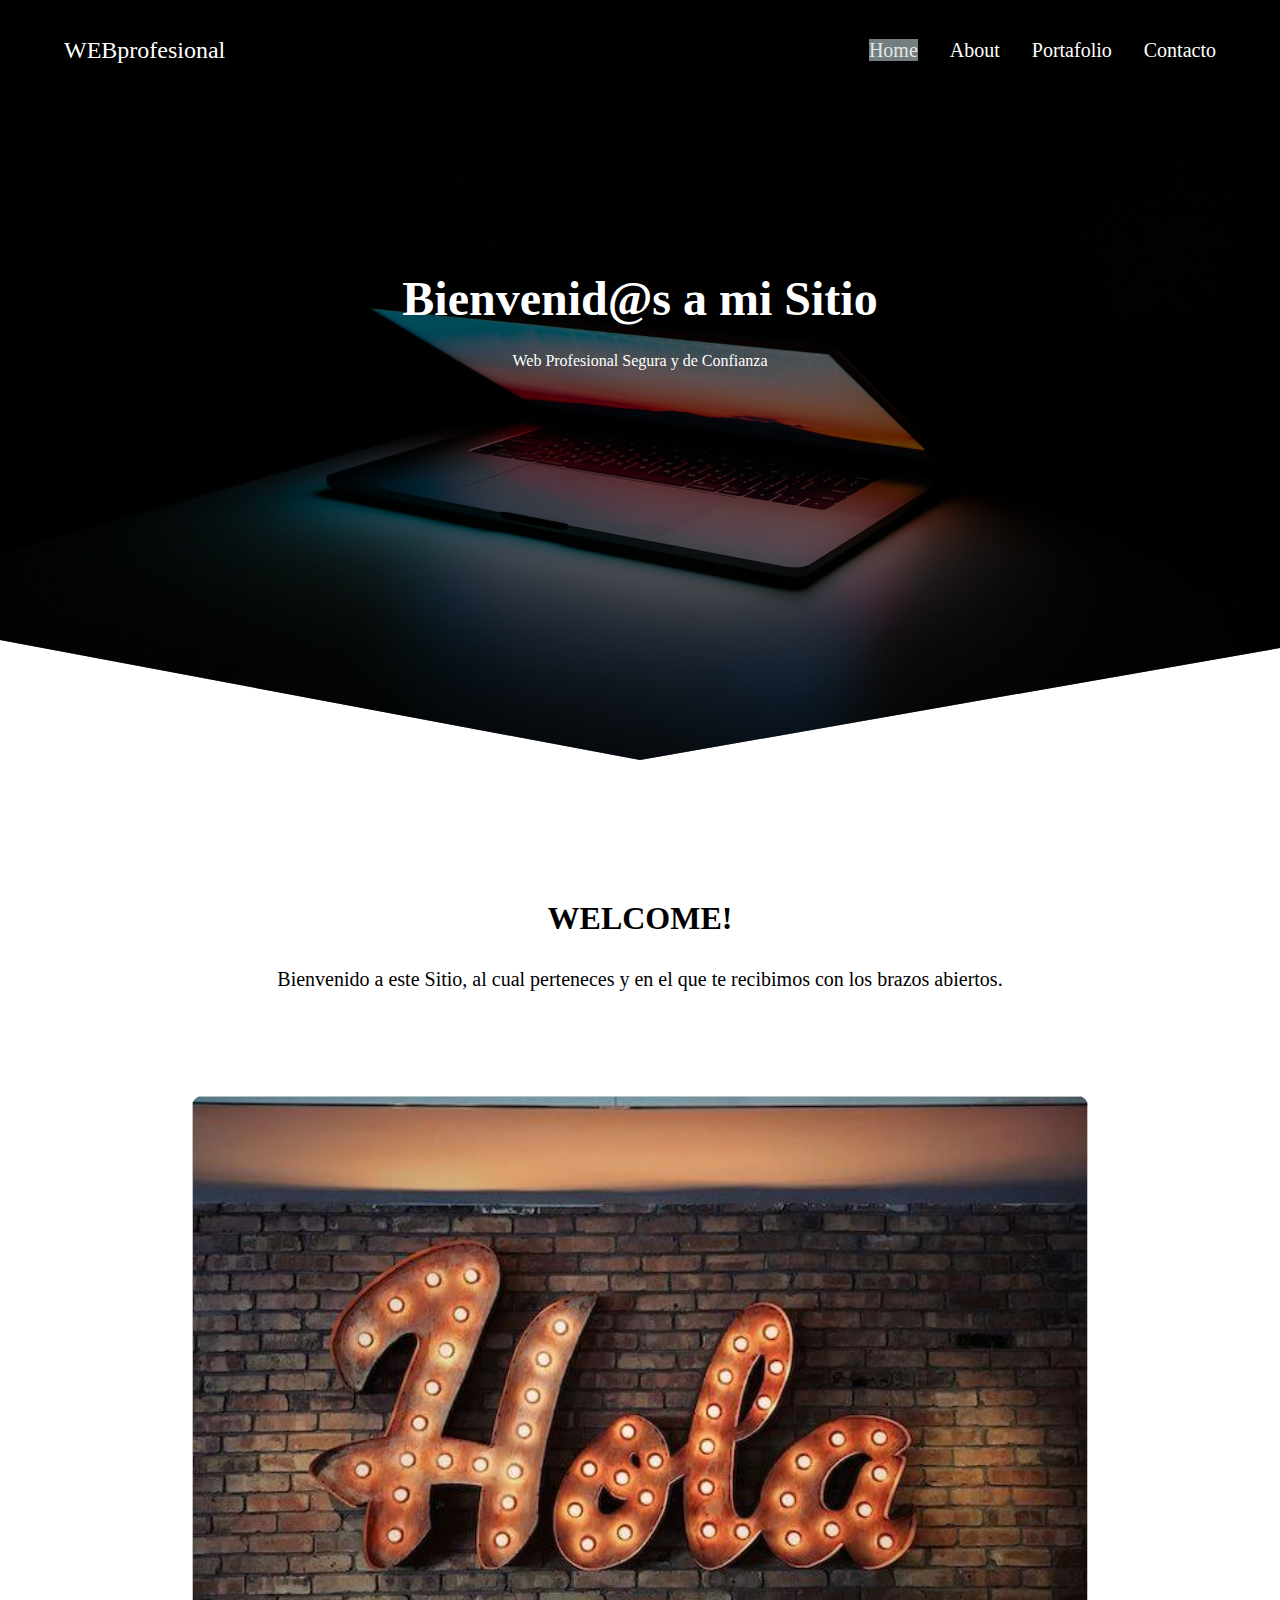
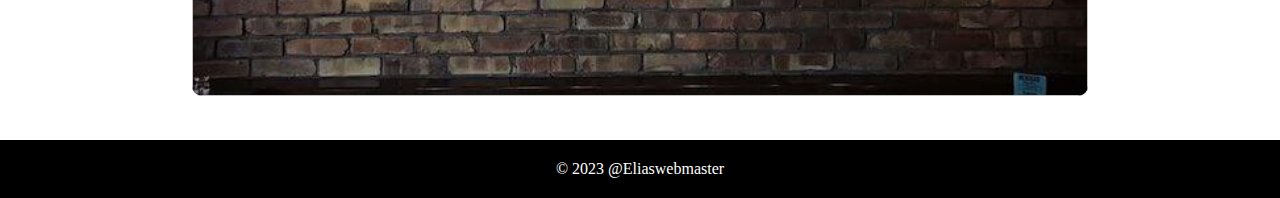
<file: index.html>
<!DOCTYPE html>
<html lang="es">
  <head>
    <meta charset="UTF-8" />
    <meta http-equiv="X-UA-Compatible" content="IE=edge" />
    <meta name="viewport" content="width=device-width, initial-scale=1.0" />
    <title>WEBpersonal</title>
    <link
      rel="shorcut icon"
      href="./assets/logos/icon.svg"
      type="image/x-icon"
    />
    <link rel="stylesheet" href="./css/style.css" />
  </head>
  <body>
    <header class="hero">
      <nav class="nav container">
        <div class="nav_logo">
          <h2 class="nav_title">WEBprofesional</h2>
        </div>
        <ul class="nav_link nav_link--menu">
          <li class="nav_items">
            <a href="index.html" class="nav_links active">Home</a>
          </li>
          <li class="nav_items">
            <a href="./pages/about.html" class="nav_links">About</a>
          </li>
          <li class="nav_items">
            <a href="./pages/portafolio.html" class="nav_links">Portafolio</a>
          </li>
          <li class="nav_items">
            <a href="./pages/contac.html" class="nav_links">Contacto</a>
          </li>
        </ul>
      </nav>

      <section class="hero_container container">
        <h1 class="hero_title">Bienvenid@s a mi Sitio</h1>
        <p class="hero_paragraph">Web Profesional Segura y de Confianza</p>        
      </section>
    </header>
    <main>
      <section class="container titulo">
        <h2 class="subtitle">WELCOME!</h2>
        <p class="paragraph">
          Bienvenido a este Sitio, al cual perteneces y en el que te recibimos
          con los brazos abiertos.
        </p>   
        
    </main>
      <div>
          <img class="image">    
      </div>
    <footer class="footer">
      <p>&copy; 2023 <span>@Eliaswebmaster</span></p>
    </footer>
  </body>
</html>
</file>
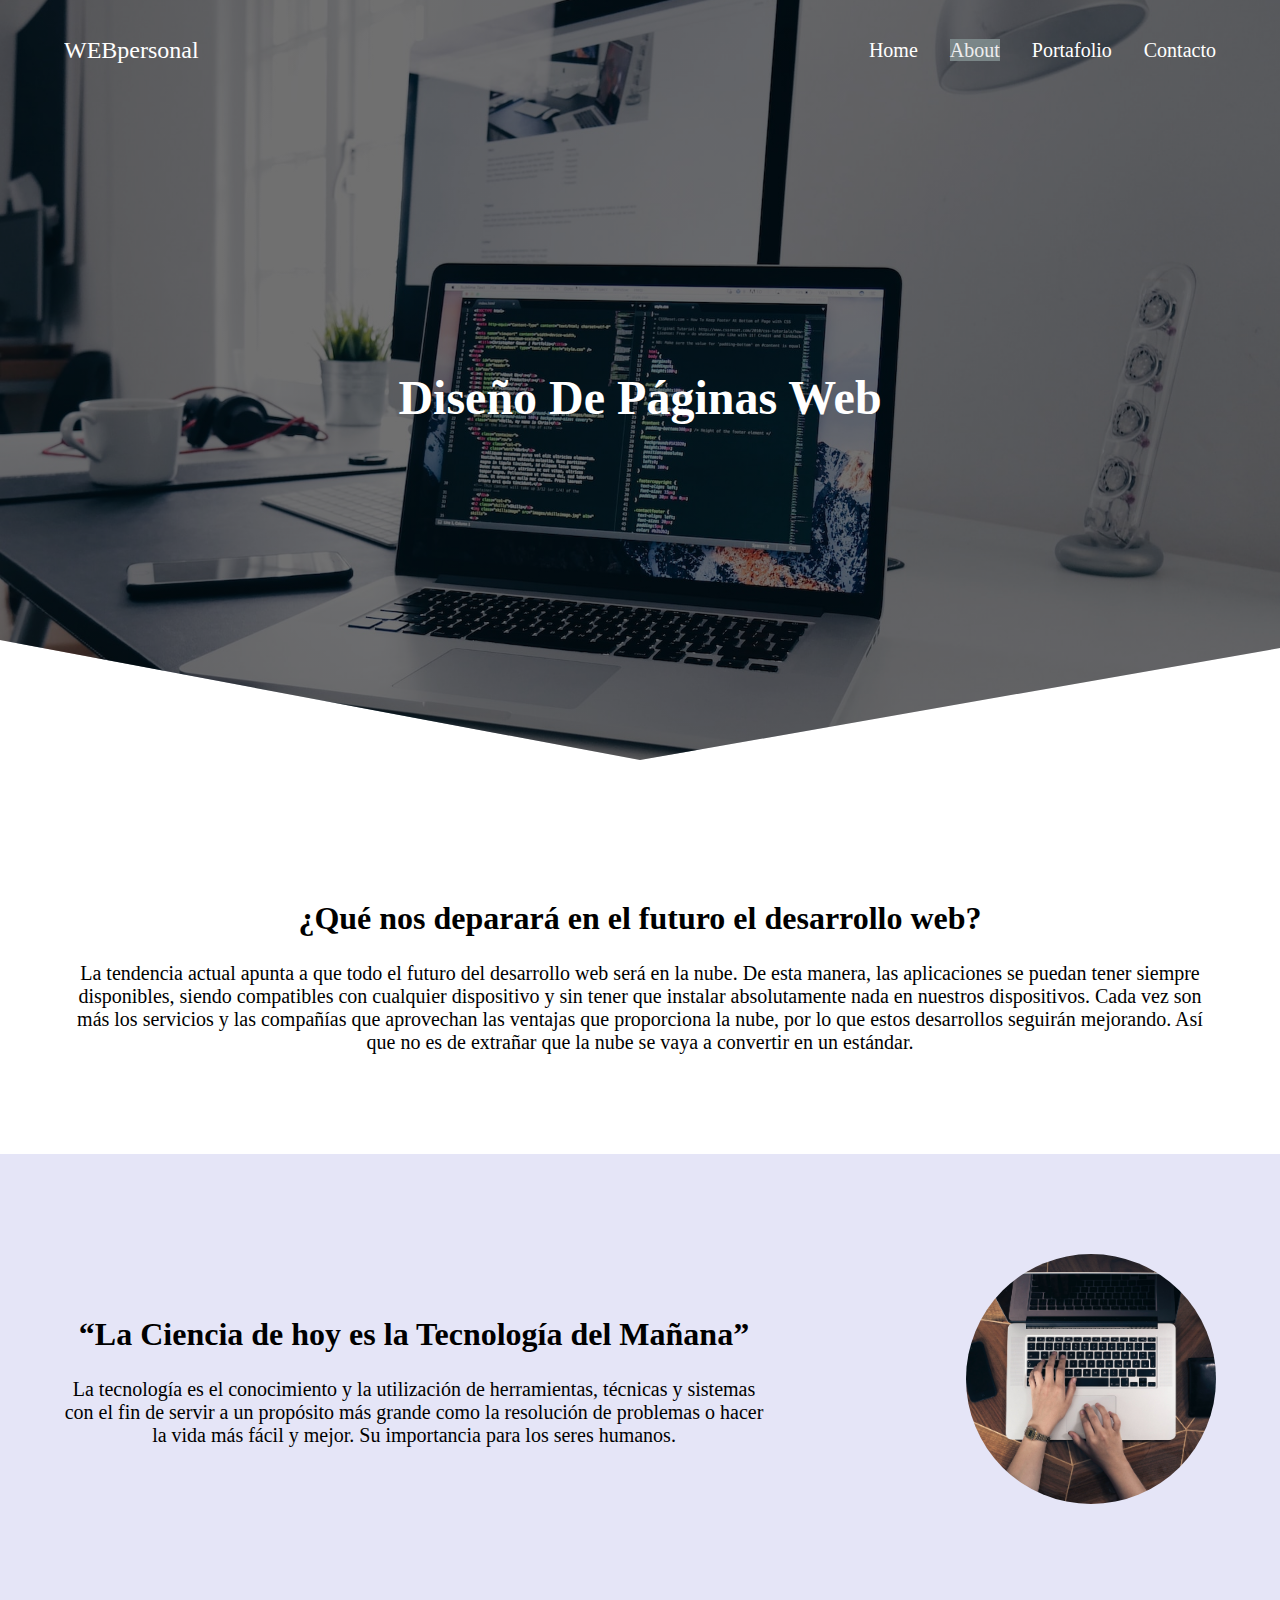
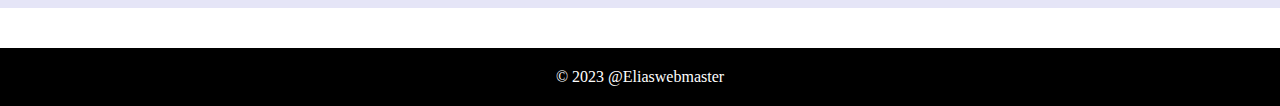
<file: pages/about.html>
<!DOCTYPE html>
<html lang="en">
  <head>
    <meta charset="UTF-8" />
    <meta http-equiv="X-UA-Compatible" content="IE=edge" />
    <meta name="viewport" content="width=device-width, initial-scale=1.0" />
    <title>About</title>
    <link
      rel="shorcut icon"
      href="../assets/logos/icon.svg"
      type="image/x-icon"
    />
    <link rel="stylesheet" href="../css/about.css" />
  </head>
  <body>
    <header class="hero">
      <nav class="nav container">
        <div class="nav_logo">
          <h2 class="nav_title">WEBpersonal</h2>
        </div>
        <ul class="nav_link nav_link--menu">
          <li class="nav_items">
            <a href="../index.html" class="nav_links">Home</a>
          </li>
          <li class="nav_items">
            <a href="./pages/about.html" class="nav_links active">About</a>
          </li>
          <li class="nav_items">
            <a href="./portafolio.html" class="nav_links">Portafolio</a>
          </li>
          <li class="nav_items">
            <a href="./contac.html" class="nav_links">Contacto</a>
          </li>
        </ul>
      </nav>

      <section class="hero_container container">
        <h1 class="hero_title">Diseño De Páginas Web</h1>
      </section>
    </header>
    <!---------------------------- parrafo------------------- -->
    <section class="container about">
      <h2 class="subtitle">
        ¿Qué nos deparará en el futuro el desarrollo web?
      </h2>
      <p class="about_paragraph">
        La tendencia actual apunta a que todo el futuro del desarrollo web será
        en la nube. De esta manera, las aplicaciones se puedan tener siempre
        disponibles, siendo compatibles con cualquier dispositivo y sin tener
        que instalar absolutamente nada en nuestros dispositivos. Cada vez son
        más los servicios y las compañías que aprovechan las ventajas que
        proporciona la nube, por lo que estos desarrollos seguirán mejorando.
        Así que no es de extrañar que la nube se vaya a convertir en un
        estándar.
      </p>
    </section>

    <section class="testimony">
      <div class="container">
        <section class="testimony_body">
          <div class="texts">
            <h2 class="subtitle">
              “La Ciencia de hoy es la Tecnología del Mañana”
            </h2>
            <p class="about_paragraph">
              La tecnología es el conocimiento y la utilización de herramientas,
              técnicas y sistemas con el fin de servir a un propósito más grande
              como la resolución de problemas o hacer la vida más fácil y mejor.
              Su importancia para los seres humanos.
            </p>
          </div>
          <figure>
            <img
              src="../assets/img/fabian-irsara-67l-QujB14w-unsplash.jpg"
              alt="face"
              class="testimony_img"
              id="next"
            />
          </figure>
        </section>
      </div>
    </section>
    <footer class="footer">
      <p>&copy; 2023 <span>@Eliaswebmaster</span></p>
    </footer>
  </body>
</html>
</file>
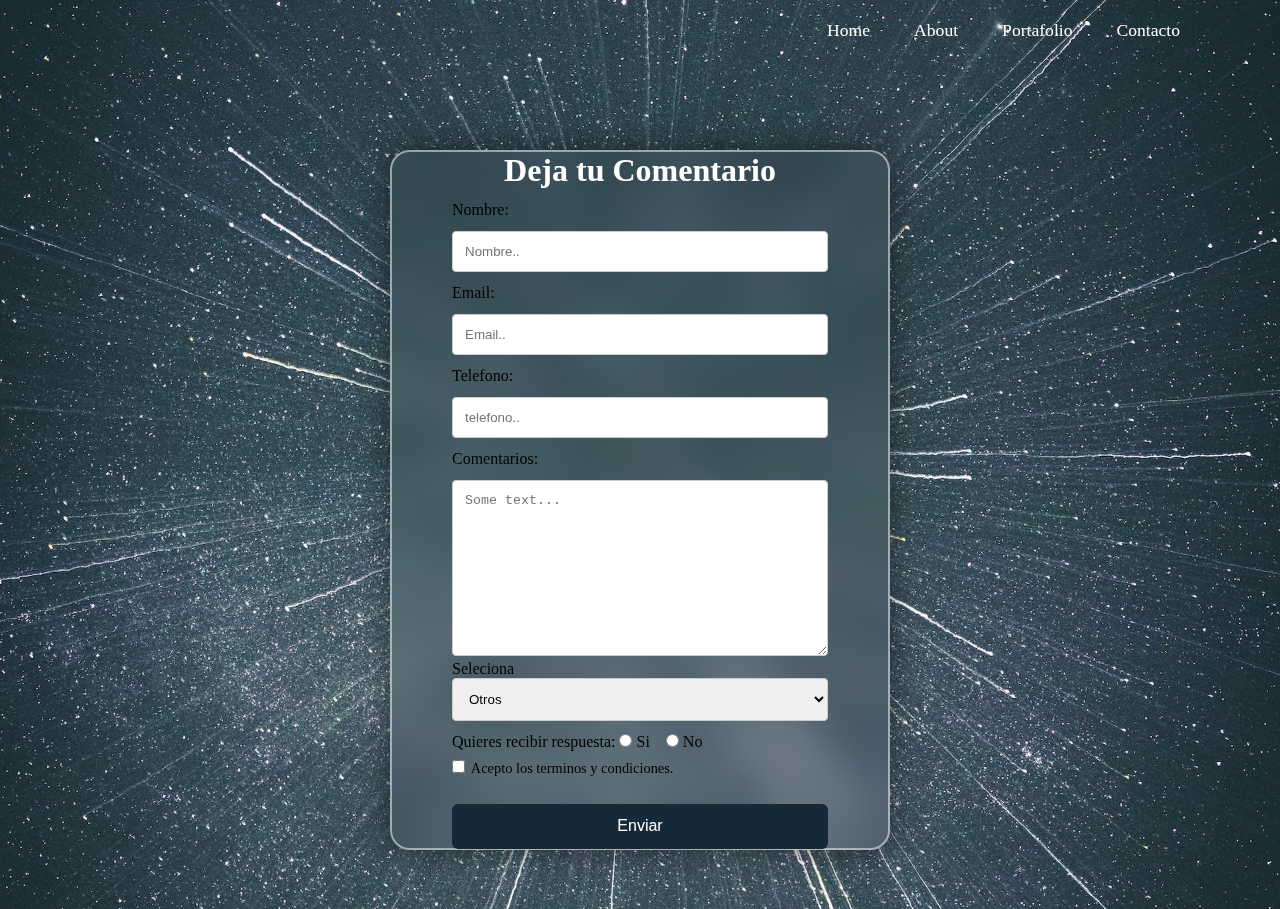
<file: pages/contac.html>
<!DOCTYPE html>
<html lang="es">
  <head>
    <meta charset="UTF-8" />
    <meta http-equiv="X-UA-Compatible" content="IE=edge" />
    <meta name="viewport" content="width=device-width, initial-scale=1.0" />
    <title>Contact</title>
    <link
      rel="shorcut icon"
      href="../assets/logos/icon.svg"
      type="image/x-icon"
    />
    <link rel="stylesheet" href="../css/contacto.css" />
  </head>
  <body>
    <header>
      <h2 class="logo"></h2>
      <nav class="navigation">
        <a href="../index.html">Home</a>
        <a href="./about.html">About</a>
        <a href="./portafolio.html">Portafolio</a>
        <a href="contac.html">Contacto</a>
      </nav>
    </header>

    <div class="container">
      <div class="form-box">
        <h2>Deja tu Comentario</h2>
        <form action="">
          <div class="input-box">
            <label for="name">Nombre:</label>
            <input type="text" id="name" name="name" placeholder="Nombre.." />
          </div>
          <div class="input-box">
            <label for="email">Email:</label>
            <input type="email" id="email" name="email" placeholder="Email.." />
          </div>
          <div class="input-box">
            <label for="tel">Telefono:</label>
            <input type="tel" id="tel" name="tel" placeholder="telefono.." />
          </div>
          <div class="input-box">
            <label for="comentarios">Comentarios:</label>
            <textarea
              name="comentarios"
              cols="30"
              rows="10"
              required
              placeholder="Some text..."
            ></textarea>
          </div>
          <div class="input-box">
            <p>Seleciona</p>
            <select id="opcion" name="opcion" required>
              <option value="profesional">Profesional</option>
              <option value="persona">Persona</option>
              <option value="Puplicidad">Puplicidad</option>
              <option value="otros" selected>Otros</option>
            </select>
          </div>
          <p class="opcion">Quieres recibir respuesta:</p>
          <input type="radio" name="respuesta" id="si" value="si" />
          <label for="si">Si</label>
          <input type="radio" name="respuesta" id="no" value="no" />
          <label for="no">No</label>

          <div class="remember">
            <label for="terminos">
              <input type="checkbox" name="terminos" id="terminos" />
              Acepto los terminos y condiciones.
            </label>
          </div>

          <button type="submit" class="btn" value="Enviar">Enviar</button>
        </form>
      </div>
    </div>
  </body>
</html>
</file>
<file: css/style.css>
@import url("https://fonts.googleapis.com/css2?family=Poppins:ital,wght@0,100;1,400&display=swap");

* {
  margin: 0;
  padding: 0;
  box-sizing: border-box;
}

:root {
  --padding-container: 100px 0;
  --color-title: #01050e;
}

body {
  font-family: "Times New Roman", Times, serif;
}

.container {
  width: 90%;
  max-width: 1200px;
  margin: 0 auto;
  overflow: hidden;
  padding: var(--padding-container);
}

.active {
  background-color: #7f8c8d;
  opacity: 0.9;
  font-size: 20px;
}

li a:hover:not(.active) {
  background-color: #7f8c8d;
}

.hero {
  width: 100%;
  height: 100vh;
  min-height: 600px;
  max-height: 800px;
  position: relative;
  display: grid;
  grid-template-rows: 100px 1fr;
  color: #fff;
}

.hero::before {
  content: "";
  position: absolute;
  top: 0;
  left: 0;
  width: 100%;
  height: 100%;
  background-image: linear-gradient(180deg, #0000008c 0%, #0000008c 100%),
    url("../assets/img/ales-nesetril-Im7lZjxeLhg-unsplash.jpg");
  background-size: cover;
  background-repeat: no-repeat;
  clip-path: polygon(0 0, 100% 0, 100% 81%, 50% 95%, 0 80%);
  z-index: -1;
}

/*------------ NAV------*/

.nav {
  --padding-container: 0;
  height: 100%;
  display: flex;
  align-items: center;
}

.nav_title {
  font-weight: 300;
}

.nav_link {
  margin-left: auto;
  padding: 0;
  display: grid;
  grid-auto-flow: column;
  grid-auto-columns: max-content;
  gap: 2rem;
}

.nav_items {
  list-style: none;
}

.nav_links {
  color: #fff;
  text-decoration: none;
  font-size: 20px;
}

/* Hero Container */

.hero_container {
  max-width: 800px;
  --padding-container: 0;
  display: grid;
  grid-auto-rows: max-content;
  align-content: center;
  gap: 1rem;
  padding-bottom: 250px;
  text-align: center;
}

.hero_title {
  margin-top: 0;
  margin-bottom: 10px;
  font-size: 3rem;
}

.hero_paragraph {
  margin-bottom: 10px;
}

.cta {
  display: inline-block;
  background-color: #2091f9;
  justify-self: center;
  color: #fff;
  text-decoration: none;
  padding: 13px 30px;
  border-radius: 32px;
}

.titulo {
  text-align: center;
}

.subtitle {
  --color: var(--color-title);
  font-size: 2rem;
  margin-bottom: 25px;
}

.paragraph {
  line-height: 1.7;

  color: #000;
  font-size: 20px;
}

div .image {
  width: 70%;
  height: 600px;
  background-image: url("../assets/img/rostro/hola.jpg");
  background-repeat: no-repeat;
  background-size: cover;
  background-position: center center;
  margin-left: 15%;

  border-radius: 10px;
}

.footer {
  background: #000;
  color: white;
  text-align: center;
  padding: 20px;
  margin-top: 40px;
}
.footer p {
  margin: 0;
  text-align: center;
}
</file>
<file: css/about.css>
@import url("https://fonts.googleapis.com/css2?family=Poppins:ital,wght@0,100;1,400&display=swap");

* {
  margin: 0;
  padding: 0;
  box-sizing: border-box;
}

:root {
  --padding-container: 100px 0;
  --color-title: #01050e;
}

body {
  font-family: "Times New Roman", Times, serif;
}

.container {
  width: 90%;
  max-width: 1200px;
  margin: 0 auto;
  overflow: hidden;
  padding: var(--padding-container);
}

.active {
  background-color: #7f8c8d;
  opacity: 0.9;
  font-size: 20px;
}

li a:hover:not(.active) {
  background-color: #7f8c8d;
}

.hero {
  width: 100%;
  height: 100vh;
  min-height: 600px;
  max-height: 800px;
  position: relative;
  display: grid;
  grid-template-rows: 100px 1fr;
  color: #fff;
}

.hero::before {
  content: "";
  position: absolute;
  top: 0;
  left: 0;
  width: 100%;
  height: 100%;
  background-image: linear-gradient(180deg, #0000008c 0%, #0000008c 100%),
    url("../assets/img/christopher-gower-m_HRfLhgABo-unsplash.jpg");
  background-size: cover;
  background-repeat: no-repeat;
  background-position: center;
  clip-path: polygon(0 0, 100% 0, 100% 81%, 50% 95%, 0 80%);
  z-index: -1;
}

/*------------ NAV------*/

.nav {
  --padding-container: 0;
  height: 100%;
  display: flex;
  align-items: center;
}

.nav_title {
  font-weight: 300;
}

.nav_link {
  margin-left: auto;
  padding: 0;
  display: grid;
  grid-auto-flow: column;
  grid-auto-columns: max-content;
  gap: 2rem;
}

.nav_items {
  list-style: none;
}

.nav_links {
  color: #fff;
  text-decoration: none;
  font-size: 20px;
}

/* Hero Container */

.hero_container {
  max-width: 800px;
  --padding-container: 0;
  display: grid;
  grid-auto-rows: max-content;
  align-content: center;
  gap: 1rem;
  padding-bottom: 100px;
  text-align: center;
}

.hero_title {
  margin-top: 0;
  margin-bottom: 5px;
  font-size: 3rem;
}

.hero_paragraph {
  margin-bottom: 20px;
}

.cta {
  display: inline-block;
  background-color: #2091f9;
  justify-self: center;
  color: #fff;
  text-decoration: none;
  padding: 13px 30px;
  border-radius: 32px;
}

.subtitle {
  --color: var(--color-title);
  font-size: 2rem;
  margin-bottom: 25px;
  text-align: center;
}

.about_paragraph {
  font-size: 20px;
  text-align: center;
}
/* ----------------card----------------- */

.testimony {
  background-color: #e5e5f7;
}

.testimony_body {
  display: grid;
  grid-template-columns: 1fr max-content; /* con este codigo colocamos la caja de texto de 1 fraccion  con la imagen*/
  justify-content: space-between; /*el contenido se vaya a las esquinas*/
  align-items: center; /*centre verticalmente*/
  gap: 2em; /*este codigo me separa las letras de la foto que esta al lado */
}

.testimony_img {
  width: 250px;
  height: 250px;
  border-radius: 50%;
  object-fit: cover;
  object-position: 50% 30%;
}

.texts {
  max-width: 700px;
}

.testimony_course {
  color: #fff;
  display: inline-block;
  padding: 5px;
}

.footer {
  background: #000;
  color: white;
  text-align: center;
  padding: 20px;
  margin-top: 40px;
}
.footer p {
  margin: 0;
  text-align: center;
}
</file>
<file: css/contacto.css>
* {
  margin: 0;
  padding: 0;
  box-sizing: border-box;
}

body {
  display: flex;
  justify-content: center;
  align-items: center;
  min-height: 100vh;
  background-image: url("../assets/img/casey-horner-RmoWqDCqN2E-unsplash.jpg");
  background-repeat: no-repeat;
  background-size: cover;
  background-position: center;
}

header {
  position: fixed;
  top: 0;
  left: 0;
  width: 100%;
  padding: 20px 100px;

  display: flex;
  justify-content: space-between;
  align-items: center;
  z-index: 99;
}

.navigation a {
  position: relative;
  font-size: 1.1em;
  color: #fff;
  text-decoration: none;
  font-weight: 500;
  margin-left: 40px;
}

.navigation a::after {
  content: "";
  position: absolute;
  left: 0;
  bottom: -6px;
  width: 100%;
  height: 3px;
  background: #fff;
  border-radius: 5px;
  transform-origin: right;
  transform: scalex(0);
  transition: transform 0.5s;
}

.navigation a:hover::after {
  transform-origin: left;
  transform: scaleX(1);
}

.btnLogin-popup {
  width: 130px;
  height: 50px;
  background: transparent;
  border: 2px solid #fff;
  outline: none;
  border-radius: 6px;
  cursor: pointer;
  font-size: 1.1em;
  color: #fff;
  font-weight: 500;
  margin-left: 40px;
  transition: 0.5s;
}

.btnLogin-popup:hover {
  background-color: #fff;
  color: #162938;
}
/* ------------formulario------ */
h2 {
  margin-top: 20px;
}

input[type="text"],
input[type="tel"],
input[type="email"],
select,
textarea {
  width: 100%;
  padding: 12px;
  display: inline-block;
  border: 1px solid #ccc;
  border-radius: 4px;
  resize: vertical;
}

label {
  padding: 12px 12px 12px 0;
  display: inline-block;
}

.container {
  margin-top: 100px;
  width: 500px;
  height: 700px;
  position: relative;
  border-radius: 20px;
  background-color: #f2f2f2;
  padding: 20px;
  background: transparent;
  border: 2px solid rgba(255, 255, 255, 0.5);
  backdrop-filter: blur(20px);
  box-shadow: 0 0 30px rgba(0, 0, 0, 0.5);
  display: flex;
  justify-content: center;
  align-items: center;
}

.col-25 {
  float: left;
  width: 25%;
  margin-top: 6px;
}

.col-75 {
  float: left;
  width: 75%;
  margin-top: 6px;
}

.row::after {
  content: "";
  display: table;
  clear: both;
}

.opcion {
  margin-top: 10px;
  display: inline-block;
}

.container .form-box {
  width: 100%;
  padding: 40px;
}

.form-box h2 {
  font-size: 2em;
  color: #fff;
  text-align: center;
}

.remember {
  font-size: 0.9em;
  color: #000;
  font-weight: 500;
  margin: -15px 0 15px;
  display: flex;
  justify-content: space-between;
}

.remember label input {
  accent-color: #162938;
  margin-right: 3px;
}

.btn {
  width: 100%;
  height: 45px;
  background: #162938;
  border: none;
  outline: none;
  border-radius: 6px;
  cursor: pointer;
  font-size: 1em;
  color: #fff;
  font-weight: 500;
  margin-bottom: 20px;
}
</file>
